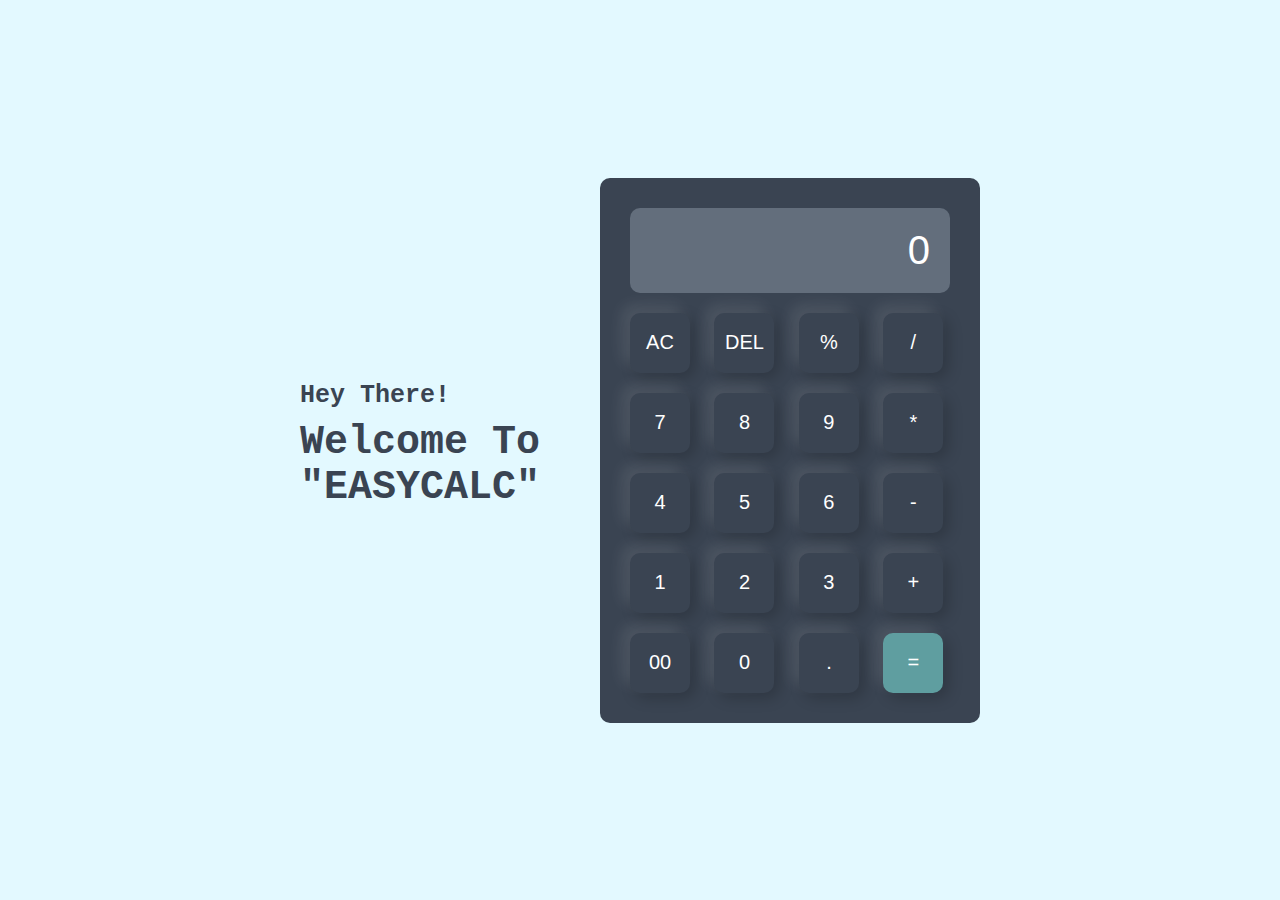
<file: calculator/index.html>
<!DOCTYPE html>
<html lang="en">
<head>
    <meta charset="UTF-8">
    <meta name="viewport" content="width=device-width, initial-scale=1.0">
    <title>EASYCALC</title>
    <link rel="stylesheet" href="style.css">
</head>
<body>
    <div class="container">
        <div class="welcome">
            <h3>
                Hey There!
            </h3>
            <h1>
                Welcome To "EASYCALC"
            <h1>
        </div>

        <div class="calculator">
            <input type="text" name="display" placeholder="0" id="inputBox" disabled>
                <div>
                    <button>AC</button>
                    <button>DEL</button>
                    <button>%</button>
                    <button>/</button>
                </div>
                <div>
                    <button>7</button>
                    <button>8</button>
                    <button>9</button>
                    <button>*</button>
                </div>
                <div>
                    <button>4</button>
                    <button>5</button>
                    <button>6</button>
                    <button>-</button>
                </div>
                <div>
                    <button>1</button>
                    <button>2</button>
                    <button>3</button>
                    <button>+</button>
                </div>
                <div>
                    <button>00</button>
                    <button>0</button>
                    <button>.</button>
                    <button id="equal">=</button>
                </div>
        </div>
    </div>

    <script src="script.js"></script>
</body>
</html>
</file>
<file: calculator/style.css>
*{
    margin: 0;
    padding: 0;
    font-family: sans-serif;
    box-sizing: border-box;
}

.container{
    width: 100%;
    height: 100vh;
    background: #e3f9ff;
    display: flex;
    align-items: center;
    justify-content:space-between;
    padding: 0 300px;
}

h1{
color: #3a4452;
font-family: 'Courier New', Courier, monospace;
font-size: 40px;
margin: 10px 0;
}

h3{
    color: #3a4452;
    font-family: 'Courier New', Courier, monospace;
    font-size: 25px;
}

.calculator{
    background: #3a4452;
    padding: 20px;
    border-radius: 10px;
}

input{
    width: 320px;
    border: none;
    padding: 20px;
    margin: 10px;
    background:#636e7c ;
    border-radius: 10px;
    font-size: 40px;
    text-align: right;
    cursor: pointer;
    color: #ffffff;
}

input::placeholder{
    color: #ffffff;
}

button{
    border: 0;
    outline: 0;
    width: 60px;
    height: 60px;
    border-radius: 10px;
    box-shadow: -8px -8px 15px rgb(255, 255, 255, 0.1), 5px 5px 15px rgb(0, 0, 0, 0.2);
    background: transparent;
    font-size: 20px;
    color: #fff;
    cursor: pointer;
    margin: 10px;
}

button:hover{
    background-color: #636e7c;
}

#equal{
    background-color: cadetblue;
}
</file>
